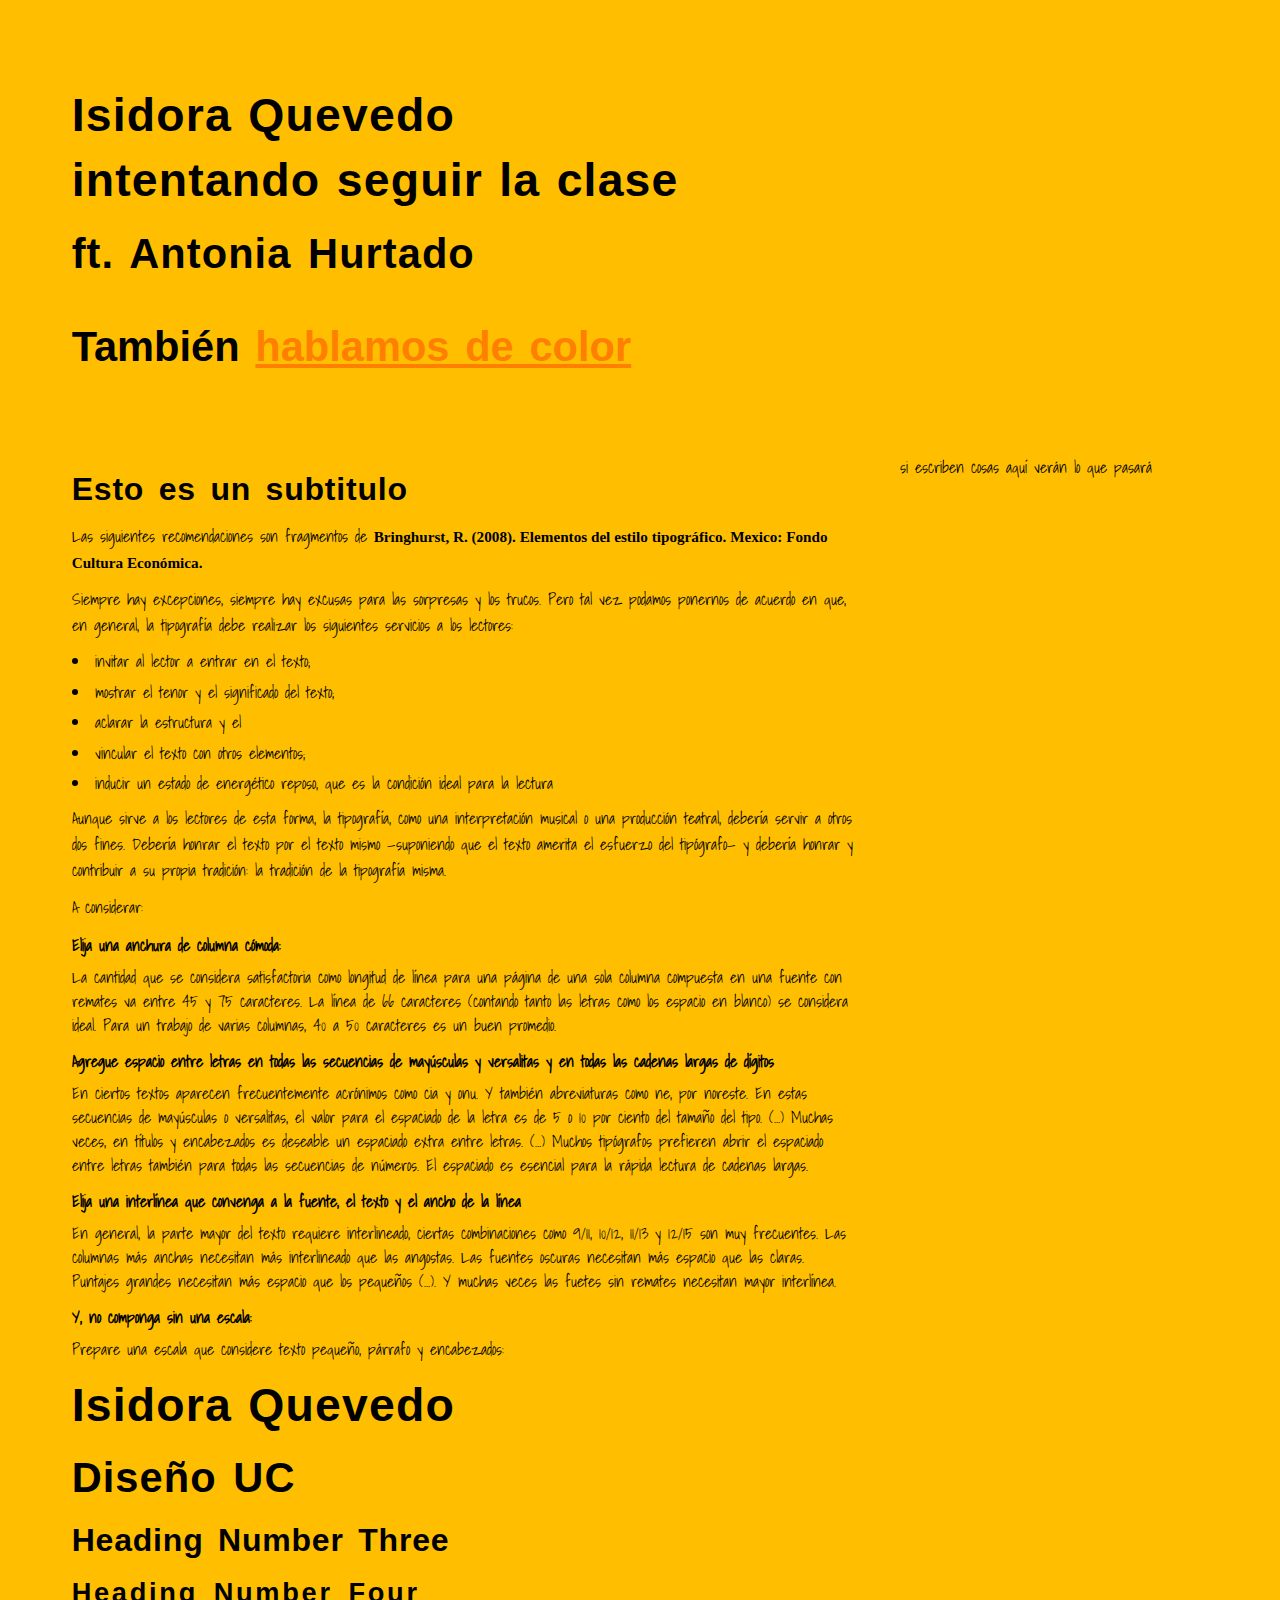
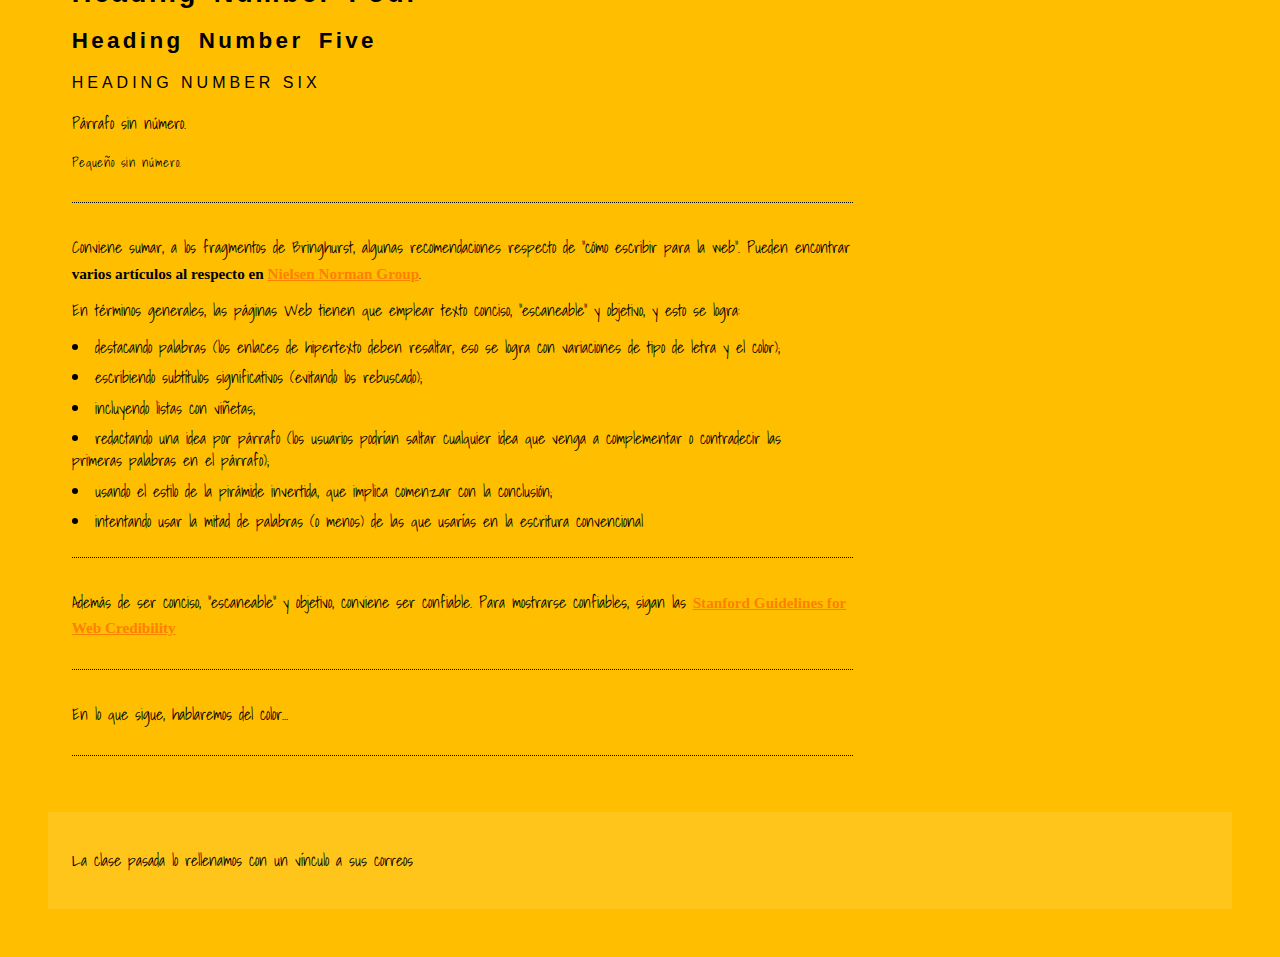
<file: index.html>
<!DOCTYPE html>
<html lang="es">
<head>
<meta charset="utf-8">
<meta http-equiv="X-UA-Compatible" content="IE=edge">
<meta name="viewport" content="width=device-width, initial-scale=1">
<title>Mi tercera clase</title>
<!-- Search Engine -->
<meta name="description" content="Estudiante de diseño uc intentando entender sobre nuevos medios">
<meta name="image" content="https://www.google.cl/search?q=isidora+quevedo&espv=2&site=webhp&source=lnms&tbm=isch&sa=X&ved=0ahUKEwidnPj-s-rSAhVLhZAKHRjDAoYQ_AUIBigB&biw=1280&bih=655#imgrc=LSIRTBz909nySM:">
<!-- Schema.org for Google -->
<meta itemprop="name" content="Mi tercera clase">
<meta itemprop="description" content="Estudiante de diseño uc intentando entender sobre nuevos medios">
<meta itemprop="image" content="https://www.google.cl/search?q=isidora+quevedo&espv=2&site=webhp&source=lnms&tbm=isch&sa=X&ved=0ahUKEwidnPj-s-rSAhVLhZAKHRjDAoYQ_AUIBigB&biw=1280&bih=655#imgrc=LSIRTBz909nySM:">
<!-- Open Graph general (Facebook, Pinterest & Google+) -->
<meta name="og:title" content="Mi tercera clase">
<meta name="og:description" content="Estudiante de diseño uc intentando entender sobre nuevos medios">
<meta name="og:locale" content="Es_cl">
<meta name="og:type" content="website">
<!--acá dejo los estilos-->
<link href="css/reset.css" rel="stylesheet">
<link href="https://fonts.googleapis.com/css?family=Shadows+Into+Light" rel="stylesheet">
<link href="css/estilo.css" rel="stylesheet">
<link href="css/reset.css" rel="stylesheet">
<link href="https://fonts.googleapis.com/css?family=Shadows+Into+Light" rel="stylesheet">
<link href="css/estilo.css" rel="stylesheet">
<!--[if lt IE 9]>
<script src="https://oss.maxcdn.com/html5shiv/3.7.3/html5shiv.min.js"></script>
<script src="https://oss.maxcdn.com/respond/1.4.2/respond.min.js"></script>
<![endif]-->
</head>
<body>
<div id="container">
<header>
<h1>Isidora Quevedo <br>intentando seguir la clase
<h2>ft. Antonia Hurtado
  <p>También <a href="#color">hablamos de color</a></p>
</header>
<section>
<article>
<h3 class="especial">Esto es un subtitulo</h3>
<p>Las siguientes recomendaciones son fragmentos de <cite>Bringhurst, R. (2008). Elementos del estilo tipográfico. Mexico: Fondo Cultura Económica.</cite></p>
<p>Siempre hay excepciones, siempre hay excusas para las sorpresas y los trucos. Pero tal vez podamos ponernos de acuerdo en que, en general, la tipografía debe realizar los siguientes servicios a los lectores:</p>
<ul>
<li>invitar al lector a entrar en el texto;</li>
<li>mostrar el tenor y el significado del texto;</li>
<li>aclarar la estructura y el <span class="especial" orden del texto;</li>
<li>vincular el texto con otros elementos;</li>
<li>inducir un estado de energético reposo, que es la condición ideal para la lectura</li>
</ul>
<p>Aunque sirve a los lectores de esta forma, la tipografía, como una interpretación musical o una producción teatral, debería servir a otros dos fines. Debería honrar el texto por el texto mismo —suponiendo que el texto amerita el esfuerzo del tipógrafo— y debería honrar y contribuir a su propia tradición: la tradición de la tipografía misma.</p>
<p>A considerar:</p>
<dl>
  <dt>Elija una anchura de columna cómoda:</dt>
  <dd>La cantidad que se considera satisfactoria como longitud de línea para una página de una sola columna compuesta en una fuente con remates va entre 45 y 75 caracteres. La línea de 66 caracteres (contando tanto las letras como los espacio en blanco) se considera ideal. Para un trabajo de varias columnas, 40 a 50 caracteres es un buen promedio.</dd>
</dl>
<dl>
  <dt>Agregue espacio entre letras en todas las secuencias de mayúsculas y versalitas y en todas las cadenas largas de dígitos</dt>
  <dd>En ciertos textos aparecen frecuentemente acrónimos como cia y onu. Y también abreviaturas como ne, por noreste. En estas secuencias de mayúsculas o versalitas, el valor para el espaciado de la letra es de 5 o 10 por ciento del tamaño del tipo. (…) Muchas veces, en títulos y encabezados es deseable un espaciado extra entre letras. (…) Muchos tipógrafos prefieren abrir el espaciado entre letras también para todas las secuencias de números. El espaciado es esencial para la rápida lectura de cadenas largas.</dd>
</dl>
<dl>
  <dt>Elija una interlínea que convenga a la fuente, el texto y el ancho de la línea</dt>
  <dd>En general, la parte mayor del texto requiere interlineado, ciertas combinaciones como 9/11, 10/12, 11/13 y 12/15 son muy frecuentes. Las columnas más anchas necesitan más interlineado que las angostas. Las fuentes oscuras necesitan más espacio que las claras. Puntajes grandes necesitan más espacio que los pequeños (…). Y muchas veces las fuetes sin remates necesitan mayor interlínea.</dd>
</dl>
<dl>
  <dt>Y, no componga sin una escala:</dt>
  <dd>Prepare una escala que considere texto pequeño, párrafo y encabezados:</dd>
</dl>
<h1>Isidora Quevedo</h1>
<h2>Diseño UC</h2>
<h3>Heading Number Three</h3>
<h4>Heading Number Four</h4>
<h5>Heading Number Five</h5>
<h6>Heading Number Six</h6>
<p>Párrafo sin número.</p>
<p><small>Pequeño sin número.</small></p>
</article>
<article>
<p>Conviene sumar, a los fragmentos de Bringhurst, algunas recomendaciones respecto de “cómo escribir para la web”. Pueden encontrar <cite>varios artículos al respecto en <a href="https://www.nngroup.com/topic/writing-web/">Nielsen Norman Group</a></cite>.</p>
<p>En términos generales, las páginas Web tienen que emplear texto conciso, “escaneable” y objetivo, y esto se logra:</p>
<ul>
<li>destacando palabras (los enlaces de hipertexto deben resaltar, eso se logra con variaciones de tipo de letra y el color);</li>
<li>escribiendo subtítulos significativos (evitando los rebuscado);</li>
<li>incluyendo listas con viñetas;</li>
<li>redactando una idea por párrafo (los usuarios podrían saltar cualquier idea que venga a complementar o contradecir las primeras palabras en el párrafo);</li>
<li>usando el estilo de la pirámide invertida, que implica comenzar con la conclusión;</li>
<li>intentando usar la mitad de palabras (o menos) de las que usarías en la escritura convencional</li>
</ul>
</article>
<article>
<p>Además de ser conciso, “escaneable” y objetivo, conviene ser confiable. Para mostrarse confiables, sigan las <cite><a href="https://credibility.stanford.edu/guidelines/" target="_blank">Stanford Guidelines for Web Credibility</a></cite></p>
</article>
 <article>
<p id="color"> En lo que sigue, hablaremos del color…</p>
</article>
</section>
<aside>
  si escriben cosas aquí verán lo que pasará
</aside>
<footer>
<p> La clase pasada lo rellenamos con un vínculo a sus correos
</footer>
</div>
</body>
</html>
</file>
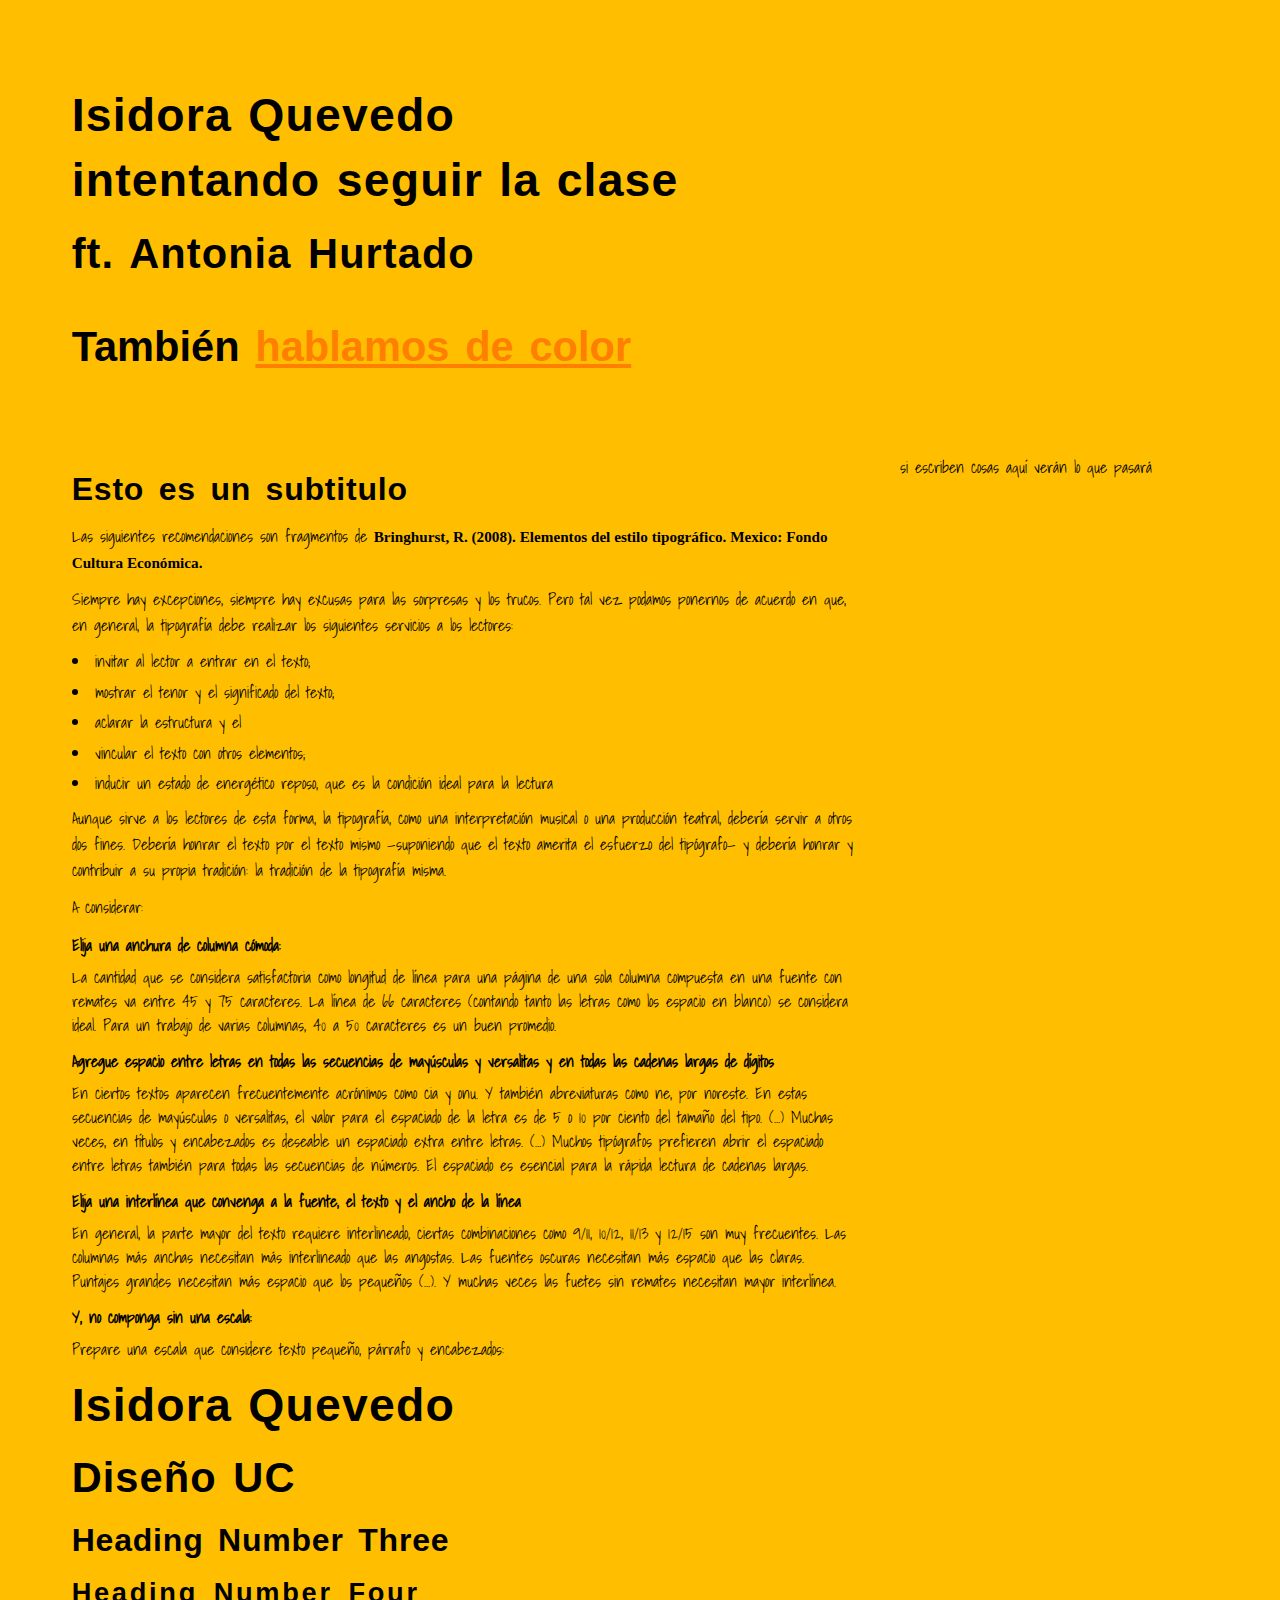
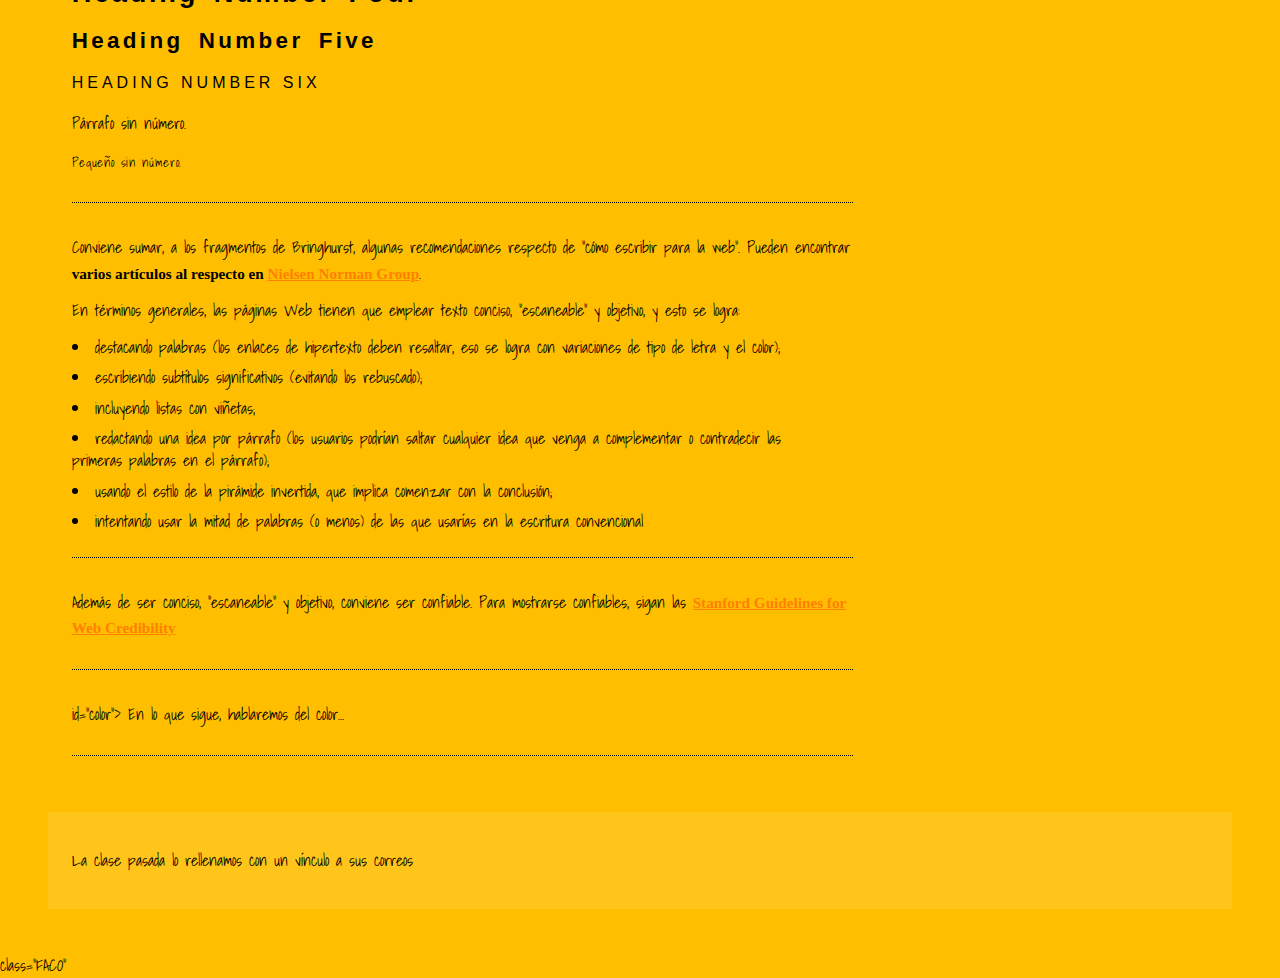
<file: guia-de-estilo.html>
<!DOCTYPE html>
<html lang="es">
<head>
<meta charset="utf-8">
<meta http-equiv="X-UA-Compatible" content="IE=edge">
<meta name="viewport" content="width=device-width, initial-scale=1">
<title>Mi tercera clase</title>
<meta name="robots" content="noindex, nofollow">
<!--acá dejo los estilos-->
<link href="css/reset.css" rel="stylesheet">
<link href="https://fonts.googleapis.com/css?family=Shadows+Into+Light" rel="stylesheet">
<link href="css/estilo.css" rel="stylesheet">
<link href="css/reset.css" rel="stylesheet">
<link href="https://fonts.googleapis.com/css?family=Shadows+Into+Light" rel="stylesheet">
<link href="css/estilo.css" rel="stylesheet">
<!--[if lt IE 9]>
<script src="https://oss.maxcdn.com/html5shiv/3.7.3/html5shiv.min.js"></script>
<script src="https://oss.maxcdn.com/respond/1.4.2/respond.min.js"></script>
<![endif]-->
</head>
<body>
<div id="container">
<header>
<h1>Isidora Quevedo <br>intentando seguir la clase
<h2>ft. Antonia Hurtado
  <p>También <a href="#color">hablamos de color</a></p>
</header>
<section>
<article>
<h3 class="especial">Esto es un subtitulo</h3>
<p>Las siguientes recomendaciones son fragmentos de <cite>Bringhurst, R. (2008). Elementos del estilo tipográfico. Mexico: Fondo Cultura Económica.</cite></p>
<p>Siempre hay excepciones, siempre hay excusas para las sorpresas y los trucos. Pero tal vez podamos ponernos de acuerdo en que, en general, la tipografía debe realizar los siguientes servicios a los lectores:</p>
<ul>
<li>invitar al lector a entrar en el texto;</li>
<li>mostrar el tenor y el significado del texto;</li>
<li>aclarar la estructura y el <span class="especial" orden del texto;</li>
<li>vincular el texto con otros elementos;</li>
<li>inducir un estado de energético reposo, que es la condición ideal para la lectura</li>
</ul>
<p>Aunque sirve a los lectores de esta forma, la tipografía, como una interpretación musical o una producción teatral, debería servir a otros dos fines. Debería honrar el texto por el texto mismo —suponiendo que el texto amerita el esfuerzo del tipógrafo— y debería honrar y contribuir a su propia tradición: la tradición de la tipografía misma.</p>
<p>A considerar:</p>
<dl>
  <dt>Elija una anchura de columna cómoda:</dt>
  <dd>La cantidad que se considera satisfactoria como longitud de línea para una página de una sola columna compuesta en una fuente con remates va entre 45 y 75 caracteres. La línea de 66 caracteres (contando tanto las letras como los espacio en blanco) se considera ideal. Para un trabajo de varias columnas, 40 a 50 caracteres es un buen promedio.</dd>
</dl>
<dl>
  <dt>Agregue espacio entre letras en todas las secuencias de mayúsculas y versalitas y en todas las cadenas largas de dígitos</dt>
  <dd>En ciertos textos aparecen frecuentemente acrónimos como cia y onu. Y también abreviaturas como ne, por noreste. En estas secuencias de mayúsculas o versalitas, el valor para el espaciado de la letra es de 5 o 10 por ciento del tamaño del tipo. (…) Muchas veces, en títulos y encabezados es deseable un espaciado extra entre letras. (…) Muchos tipógrafos prefieren abrir el espaciado entre letras también para todas las secuencias de números. El espaciado es esencial para la rápida lectura de cadenas largas.</dd>
</dl>
<dl>
  <dt>Elija una interlínea que convenga a la fuente, el texto y el ancho de la línea</dt>
  <dd>En general, la parte mayor del texto requiere interlineado, ciertas combinaciones como 9/11, 10/12, 11/13 y 12/15 son muy frecuentes. Las columnas más anchas necesitan más interlineado que las angostas. Las fuentes oscuras necesitan más espacio que las claras. Puntajes grandes necesitan más espacio que los pequeños (…). Y muchas veces las fuetes sin remates necesitan mayor interlínea.</dd>
</dl>
<dl>
  <dt>Y, no componga sin una escala:</dt>
  <dd>Prepare una escala que considere texto pequeño, párrafo y encabezados:</dd>
</dl>
<h1>Isidora Quevedo</h1>
<h2>Diseño UC</h2>
<h3>Heading Number Three</h3>
<h4>Heading Number Four</h4>
<h5>Heading Number Five</h5>
<h6>Heading Number Six</h6>
<p>Párrafo sin número.</p>
<p><small>Pequeño sin número.</small></p>
</article>
<article>
<p>Conviene sumar, a los fragmentos de Bringhurst, algunas recomendaciones respecto de “cómo escribir para la web”. Pueden encontrar <cite>varios artículos al respecto en <a href="https://www.nngroup.com/topic/writing-web/">Nielsen Norman Group</a></cite>.</p>
<p>En términos generales, las páginas Web tienen que emplear texto conciso, “escaneable” y objetivo, y esto se logra:</p>
<ul>
<li>destacando palabras (los enlaces de hipertexto deben resaltar, eso se logra con variaciones de tipo de letra y el color);</li>
<li>escribiendo subtítulos significativos (evitando los rebuscado);</li>
<li>incluyendo listas con viñetas;</li>
<li>redactando una idea por párrafo (los usuarios podrían saltar cualquier idea que venga a complementar o contradecir las primeras palabras en el párrafo);</li>
<li>usando el estilo de la pirámide invertida, que implica comenzar con la conclusión;</li>
<li>intentando usar la mitad de palabras (o menos) de las que usarías en la escritura convencional</li>
</ul>
</article>
<article>
<p>Además de ser conciso, “escaneable” y objetivo, conviene ser confiable. Para mostrarse confiables, sigan las <cite><a href="https://credibility.stanford.edu/guidelines/" target="_blank">Stanford Guidelines for Web Credibility</a></cite></p>
</article>
 <article>
<p> id="color"> En lo que sigue, hablaremos del color…</p>
</article>
</section>
<aside>si escriben cosas aquí verán lo que pasará
</aside>
<footer>
<p> La clase pasada lo rellenamos con un vínculo a sus correos
</footer>
</div>
</body>
</html>

class="FACO"
</file>
<file: css/estilo.css>
body{
  font-family: 'Shadows Into Light', cursive;
  background-color: hsl(45, 100%, 50%);
  color: #fff”
}

/* Arreglemos los cuerpos principales */

h1,h2,h3,h4,h5,h6{font-family: 'PT Sans Narrow', sans-serif; margin:0.25em 0;}
h1,h2,h3{font-weight: 900;}
h4{font-weight: 400;}
h4,h5{font-weight: 700;}
h6{font-weight: 200;}
h1{
  font-size:2.9em;
  letter-spacing:0.025em;
  line-height: 1.4em;
  word-spacing: 0.05em;
}
h2{
  font-size:2.6em;
  letter-spacing:0.025em;
  line-height: 1.4em;
  word-spacing: 0.1em;
}
h3{
  font-size:2em;
  letter-spacing:0.025em;
  line-height: 1.4em;
  word-spacing: 0.15em;
}
h4{
  font-size:1.7em;
  letter-spacing:0.1em;
  line-height: 1.6em;
  word-spacing: 0.2em;
}
h5{
  font-size:1.4em;
  letter-spacing:0.15em;
  line-height: 1.8em;
  word-spacing: 0.25em;
}
h6{
  font-size:1em;
  letter-spacing:0.25em;
  text-transform: uppercase;
  line-height: 2em;
}
p{
  font-size:1em;
  letter-spacing:0;
  line-height: 1.6;
  margin:0.75em 0;
}
small{
  font-size:80%;
  letter-spacing: 0.05em;
}

#container{
  margin:2em;
  padding:1em;
}

header{width:96%; padding:2%; clear:both;}
section{width:66%; padding:2%; float:left;}
aside{width:26%; padding:2%; float:left;}
footer{
  width:96%;
  padding:2%;
  clear: both;
  background:rgba(255,255,255,0.1)}

/* Definamos algunas excepciones para hacerla responsive */

@media screen and (orientation:portrait){
  body{
    background-color: #ffd;
  }

  h1{font-size:2.1em;}
  h2{font-size:1.9em;}
  h3{font-size:1.6em;}
  h4{font-size:1.3em;}
  h5{font-size:1.1em;}
  h6{font-size:0.9em;}
  p{
    line-height: 1.4;
    margin:0.9em 0;
  }

  section{width:96%; padding:2%; clear:both;}
  aside{width:96%; padding:2%; clear:both;}

}

/* continuemos con lo que serviará para todos los casos */

a{color:hsl(30, 100%, 50%);
  text-decoration: underline;}

a:hover{color:hsl(15, 100%, 40%);
  text-decoration: none;}

a:active{color:hsl(15, 100%, 50%);
  text-decoration: none;}

:hover{transition: all ease 1s;}

article{padding-bottom:1em; border-bottom:1px dotted black; margin-bottom:2em;}

cite{
  font-family: 'Bitter', Georgia, serif;
  font-size:95%;
  font-weight: 700;
}

ul{
  margin:0.5em 0;
  list-style:disc;
  list-style-position: inside;
}

ul li{
  margin:0.5em 1em 0.5em 0;
  line-height: 1.4;
}

dl{
  margin:0.75em 0;
  line-height: 1.5;
}

dl dt{
  margin-bottom:0.5em;
  font-weight: 800;
}

.nombre {Isidora}
</file>
